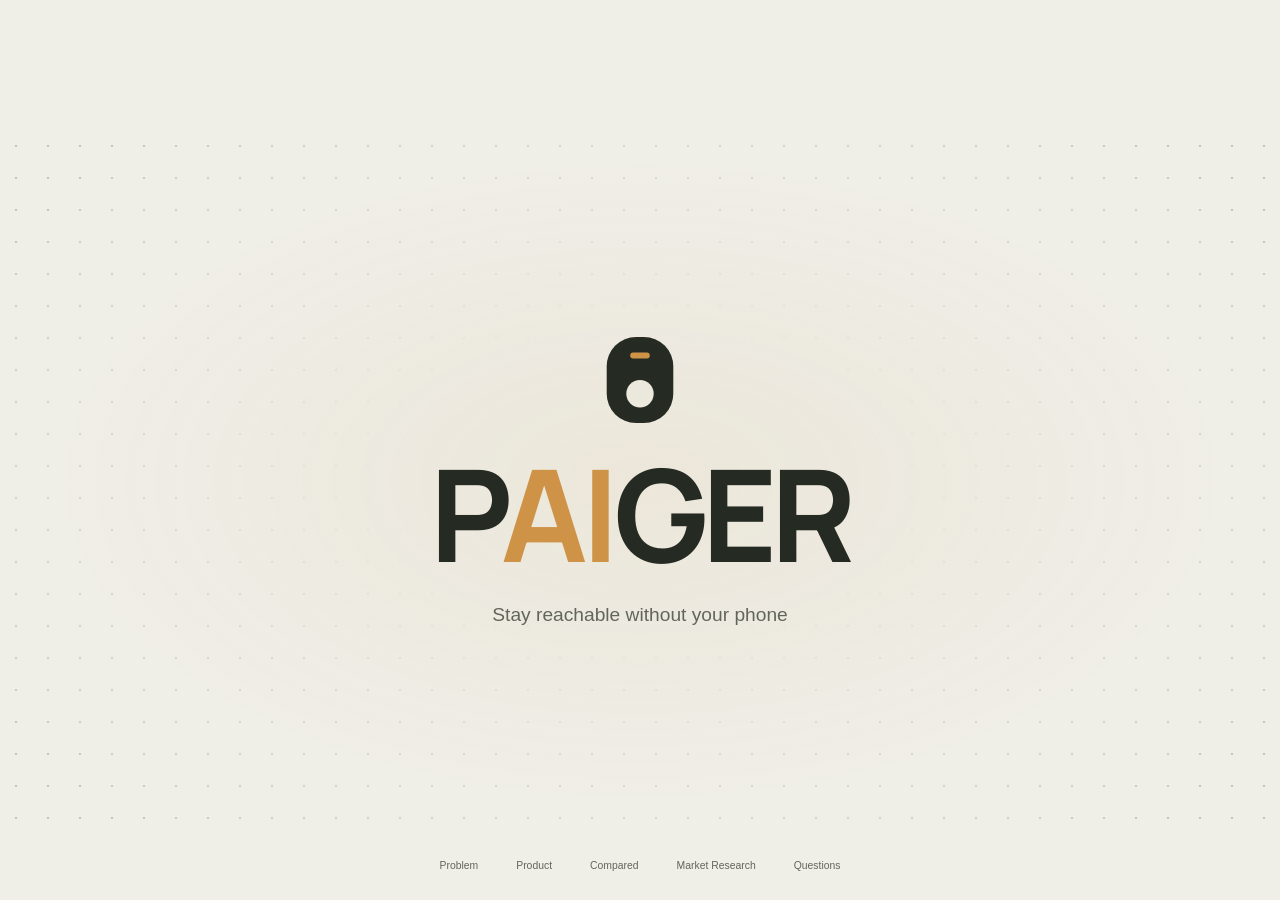
<file: web/showcase/index.html>
<!doctype html>
<html lang="en">
<head>
 <meta charset="utf-8"><meta name="viewport" content="width=device-width, initial-scale=1">
 <meta name="theme-color" content="#efeee7"><meta name="description" content="PAIGER: a one-button notification pager. A product presentation.">
 <title>PAIGER — Product presentation</title>
 <link rel="stylesheet" href="./brand.css?v=20261114-amber"><script src="./brand.js?v=20261114-demo-nav" defer></script>
 <link rel="icon" href="./assets/mark.svg?v=20261114-amber" type="image/svg+xml"><link rel="stylesheet" href="./styles.css?v=20261114-demo-nav">
 <script src="./showcase.js?v=20261114-demo-nav" defer></script><script src="./pager-motion.js?v=20261114-demo-nav" defer></script><script src="./brand-motion.js?v=20261114-demo-nav" defer></script><script src="./presentation.js?v=20261114-demo-nav" defer></script><script src="./pitch-motion.js?v=20261114-demo-nav" defer></script><script src="./ambient-motion.js?v=20261114-demo-nav" defer></script><script src="./product-flow.js?v=20261114-demo-nav" defer></script><script src="./survey.js?v=20261114-demo-nav" defer></script>
 <link rel="stylesheet" href="./pitch.css?v=20261114-demo-nav">
</head>
<body>
<a class="skip" href="#main">Skip to presentation</a>
<header class="site-header"><a class="wordmark" href="#intro" aria-label="PAIGER — back to intro"><img class="brand-symbol" src="./assets/mark.svg?v=20261114-amber" alt="" width="48" height="48"><span class="brand-type" aria-hidden="true">P<span class="brand-ai">AI</span>GER</span></a></header>
<p id="deck-help" class="sr-only">Use the left and right arrow keys to change slides.</p>
<main id="main" class="presentation" aria-label="PAIGER product presentation" aria-describedby="deck-help" tabindex="-1">
 <p class="slide-kicker" id="slide-topic">01 / The problem</p>
 <section class="slide intro-slide" id="intro" data-kicker="Welcome" data-title="Welcome" role="group" tabindex="-1" aria-roledescription="slide" aria-labelledby="intro-title">
  <div class="intro-backdrop" aria-hidden="true"><div class="intro-pattern"></div><div class="intro-halo"></div></div>
  <div class="intro-center"><img class="intro-symbol" src="./assets/mark.svg?v=20261114-amber" width="110" height="110" alt=""><h1 id="intro-title" class="brand-type" tabindex="-1">P<span class="brand-ai">AI</span>GER</h1><p>Stay reachable without your phone</p></div>
 </section>
 <section class="slide problem-slide" id="problem" data-kicker="The problem" data-title="Problem" role="group" tabindex="-1" aria-roledescription="slide" aria-labelledby="problem-title" hidden>
  <figure class="problem-art screen-time-scene"><p class="problem-visual-title">We don’t realize how much time we spend checking our phones.</p><svg class="screen-time-art" role="img" aria-label="Illustrative person checking a phone with 11 hours 30 minutes of screen time" xmlns="http://www.w3.org/2000/svg" viewBox="0 0 760 640" fill="none">
 <title>A person checking 11 hours 30 minutes of daily screen time</title>
 <!-- An open, page-native composition: no background panel. -->
 <ellipse cx="374" cy="579" rx="251" ry="18" fill="#252b23" opacity=".045"/>
 <!-- Seated figure, looking down toward the phone. -->
 <path d="M136 553c-20-66-6-146 27-183 31-35 78-48 116-24 46 29 56 97 70 136l56 75H136Z" fill="#d7dbce"/>
 <path d="M152 548c-6-61 5-119 28-152m130 45 20 82" stroke="#6c7565" stroke-width="2.5" stroke-linecap="round"/>
 <path d="m208 340 6-56 58 3-5 59c-17 24-38 23-59-6Z" fill="#e4cfaf"/>
 <path d="M184 225c-4-51 30-83 75-73 37 8 56 43 47 74l12 24-18 9c-5 28-21 52-43 52-29 0-58-30-62-56Z" fill="#e4cfaf"/>
 <path d="M182 248c-33-36-24-86 8-106 30-20 77-18 101 10 12 13 16 28 13 45-23 0-43-9-54-21-1 22-13 39-30 46l-3 31-14-10-9 20Z" fill="#343c30"/>
 <path d="M208 234c-17-10-24 15-9 24m81-35 7 4m-9 48 12-2" stroke="#776e5b" stroke-width="3" stroke-linecap="round"/>
 <path d="M252 375c9 37 29 74 54 105l102-44 19 32-123 68c-16 8-30 4-41-9-25-28-47-61-57-91" fill="#d7dbce" stroke="#6c7565" stroke-width="2.5" stroke-linecap="round"/>
 <path d="m398 441 29-23 28 2 7 21-38 31Z" fill="#e4cfaf"/>
 <!-- Oversized phone brings the screen-time story into focus. -->
 <g data-phone-transition transform="rotate(7 491 310)">
  <rect x="367" y="63" width="253" height="488" rx="42" fill="#252b23"/>
  <rect x="375" y="71" width="237" height="472" rx="35" fill="#f6f5ee" stroke="#59604f" stroke-width="1.5"/>
  <rect x="456" y="84" width="77" height="15" rx="7.5" fill="#252b23"/>
  <text x="397" y="123" fill="#62665a" font-family="system-ui,sans-serif" font-size="11">9:41</text>
  <path d="M563 115v7m5-10v10m5-13v13" stroke="#62665a" stroke-width="3" stroke-linecap="round"/>
  <text x="395" y="170" fill="#252b23" font-family="system-ui,sans-serif" font-size="24" font-weight="600" letter-spacing="-1">Screen Time</text>
  <text x="395" y="215" fill="#62665a" font-family="system-ui,sans-serif" font-size="13">Daily average</text>
  <text x="393" y="261" fill="#252b23" font-family="system-ui,sans-serif" font-size="39" font-weight="600" letter-spacing="-2">11h 30m</text>
  <path d="M395 305h192m-192 45h192m-192 45h192" stroke="#dedfd4" stroke-width="1"/>
  <g class="screen-bars" fill="#ce9347"><rect x="398" y="345" width="18" height="74" rx="4"/><rect x="426" y="320" width="18" height="99" rx="4"/><rect x="454" y="331" width="18" height="88" rx="4"/><rect x="482" y="298" width="18" height="121" rx="4"/><rect x="510" y="323" width="18" height="96" rx="4"/><rect x="538" y="309" width="18" height="110" rx="4"/><rect x="566" y="338" width="18" height="81" rx="4"/></g>
  <g fill="#62665a" font-family="system-ui,sans-serif" font-size="10" text-anchor="middle"><text x="407" y="439">M</text><text x="435" y="439">T</text><text x="463" y="439">W</text><text x="491" y="439">T</text><text x="519" y="439">F</text><text x="547" y="439">S</text><text x="575" y="439">S</text></g>
  <rect x="455" y="524" width="78" height="4" rx="2" fill="#252b23" opacity=".5"/>
 </g>
</svg>
</figure>
  <div class="slide-copy survey-copy"><h1 id="problem-title" tabindex="-1"><span class="survey-stat">64<span>%</span></span><span class="survey-headline">reported 6+ hours a day.</span></h1><div class="survey-visual"><div class="survey-heading"><p class="eyebrow">Cal Poly · Yik Yak · 271 responses</p></div><div class="survey-column-labels" aria-hidden="true"><span>Hours / day</span><span>Share</span></div><ol class="survey-bars" aria-label="Daily active screen time: hours and percentage of 271 responses"><li><span class="bucket-label">0–3 h</span><span class="survey-track" aria-hidden="true"><span class="survey-bar" style="width:2.2140%"></span></span><strong>2%</strong></li><li><span class="bucket-label">3–6 h</span><span class="survey-track" aria-hidden="true"><span class="survey-bar" style="width:33.5793%"></span></span><strong>34%</strong></li><li><span class="bucket-label">6–9 h</span><span class="survey-track" aria-hidden="true"><span class="survey-bar" style="width:33.5793%"></span></span><strong>34%</strong></li><li><span class="bucket-label">9–12 h</span><span class="survey-track" aria-hidden="true"><span class="survey-bar" style="width:16.6052%"></span></span><strong>17%</strong></li><li><span class="bucket-label">12+ h</span><span class="survey-track" aria-hidden="true"><span class="survey-bar" style="width:14.0221%"></span></span><strong>14%</strong></li></ol><div class="survey-average"><div><strong>≈ 7h 42m<small> / day</small></strong></div></div></div><button class="survey-open" id="view-survey" aria-haspopup="dialog">View survey <span aria-hidden="true">↗</span></button></div>
 </section>
 <section class="slide product-slide" id="product" data-kicker="The product" data-title="PAIGER" role="group" tabindex="-1" aria-roledescription="slide" aria-labelledby="product-title" hidden>
  <div class="visual-slot">  <div class="product-visual" id="live-product">
   <div class="product-floor" aria-hidden="true"></div>
   <div class="pager-render" aria-label="PAIGER product visualization">
    <img class="hero-pager" data-pager src="./assets/pager-pebble.png" alt="Graphite pebble-shaped PAIGER concept with speaker above the recessed button" width="1254" height="1254">

   </div>

  </div>
</div>
  <div class="slide-copy"><h2 id="product-title" tabindex="-1" class="brand-type" aria-label="PAIGER">P<span class="brand-ai">AI</span>GER</h2><p class="lead">Stay reachable without your phone</p><figure class="product-flow" aria-label="Illustrated notification flow: notifications leave the phone, OpenAI filters them, and one selected message reaches PAIGER. An illustrated button press precedes sound waves from the speaker.">
 <svg viewBox="0 0 440 200" fill="none" aria-hidden="true">
  <g class="flow-connectors" stroke="#8c9581" stroke-width="1.5" stroke-linecap="round" stroke-linejoin="round">
   <path d="M94 82H162 M269 82H337"/>
   <path d="M156 77L162 82L156 87 M331 77L337 82L331 87"/>
  </g>
  <rect x="18" y="28" width="62" height="110" rx="13" fill="#f8f7ef" stroke="#252b23" stroke-width="2.5"/>
  <path d="M40 36h18m-15 94h12" stroke="#252b23" stroke-width="2.5" stroke-linecap="round"/>
  <rect x="29" y="55" width="40" height="14" rx="4" fill="#d7dbce"/>
  <rect x="29" y="75" width="40" height="14" rx="4" fill="#ce9347"/>
  <rect x="29" y="95" width="40" height="14" rx="4" fill="#d7dbce"/>
  <circle cx="215" cy="82" r="39" fill="#e8e8dd" stroke="#bdc4b1" stroke-width="1.5"/>
  <image href="./assets/openai-symbol.svg" x="193" y="60" width="44" height="44"/>
  <rect x="351" y="34" width="70" height="96" rx="23" fill="#252b23"/>
  <rect x="376" y="48" width="20" height="4" rx="2" fill="#ce9347"/>
  <circle cx="386" cy="88" r="17" fill="#161b15"/>
  <circle class="flow-button" cx="386" cy="88" r="14" fill="#41493b" stroke="#efeee7" stroke-width="1.5"/>
  <circle class="flow-press" cx="386" cy="88" r="20" stroke="#ce9347" stroke-width="2"/>
  <path d="M380 115h12" stroke="#89907e" stroke-width="2" stroke-linecap="round"/>
  <g class="flow-packet flow-noise-a"><rect x="81" y="51" width="24" height="12" rx="4" fill="#a7af9a"/></g>
  <g class="flow-packet flow-important"><rect x="81" y="76" width="24" height="12" rx="4" fill="#ce9347"/></g>
  <g class="flow-packet flow-noise-b"><rect x="81" y="101" width="24" height="12" rx="4" fill="#a7af9a"/></g>
  <g class="flow-packet flow-selected"><rect x="255" y="76" width="24" height="12" rx="4" fill="#ce9347"/></g>
  <g class="flow-sound" stroke="#ce9347" stroke-width="2" stroke-linecap="round">
   <path d="M379 28Q386 22 393 28"/>
   <path d="M374 20Q386 10 398 20"/>
   <path d="M369 12Q386 -2 403 12"/>
  </g>
  <g fill="#62665a" font-family="system-ui,sans-serif" font-size="13" text-anchor="middle"><text x="49" y="164">Phone</text><text x="215" y="164">Filters</text><text x="386" y="164">PAIGER</text></g>
 </svg>

</figure></div>
 </section>
 <section class="slide comparison-slide" id="comparison" data-kicker="The comparison" data-title="Compared" role="group" tabindex="-1" aria-roledescription="slide" aria-labelledby="comparison-title" hidden>
  <div class="comparison-heading"><h2 id="comparison-title" tabindex="-1">What makes<br><span class="brand-type">P<span class="brand-ai">AI</span>GER</span><br>different?</h2></div>
  <div class="comparison-grid"><article class="competitor"><div class="brick-object" aria-hidden="true"><span>Brick</span></div><div class="comparison-name"><h3>Brick</h3></div><p class="comparison-action">Fewer distractions<br>on your phone.</p><a class="competitor-source" href="https://getbrick.com/products/grey-brick" target="_blank" rel="noopener noreferrer">Source ↗</a></article><article class="sap-comparison"><img src="./assets/pager-pebble.png" data-pager alt="Graphite PAIGER product render" width="1254" height="1254"><div class="comparison-name"><h3 class="brand-type" aria-label="PAIGER">P<span class="brand-ai">AI</span>GER</h3></div><p class="comparison-action">Important messages<br>without your phone.</p></article></div>
 </section>
 <section class="slide pricing-slide" id="pricing" data-kicker="Market Research" data-title="Market Research" role="group" tabindex="-1" aria-roledescription="slide" aria-labelledby="pricing-title" hidden>
  <header class="research-heading"><p class="research-label">First-customer plan</p><h2 id="pricing-title" tabindex="-1">Senior project students</h2></header>
  <div class="customer-path">
   <figure class="customer-step research-group"><div class="customer-art"><svg viewBox="0 0 180 150" aria-hidden="true"><g fill="none" stroke="currentColor" stroke-width="3" stroke-linecap="round" stroke-linejoin="round"><circle cx="90" cy="30" r="13"/><path d="M65 72V62a25 25 0 0 1 50 0v10"/><circle cx="30" cy="65" r="12"/><path d="M10 115V97a20 20 0 0 1 40 0v8"/><circle cx="150" cy="65" r="12"/><path d="M140 105V85m10 0a20 20 0 0 1 20 20v10"/><path d="M38 90h104l-12 31H50Z" fill="#e0e3d8"/><path d="M54 121v18m72-18v18"/><path d="m73 89 17-5 17 5v18l-17-5-17 5Z" fill="#efe9da"/><path d="M90 84v18" stroke="#a87936"/></g></svg></div><figcaption><span class="step-number">01</span><h3>Recruit Senior Project Students</h3></figcaption></figure>
   <svg class="research-arrow" viewBox="0 0 90 40" aria-hidden="true"><path d="M3 20h78m-12-12 12 12-12 12" fill="none" stroke="currentColor" stroke-width="2" stroke-linecap="round" stroke-linejoin="round"/></svg>
   <figure class="customer-step research-device"><div class="customer-art"><img src="./assets/pager-pebble.png" data-pager alt="PAIGER product render" width="1254" height="1254"></div><figcaption><span class="step-number">02</span><h3>Lend a PAIGER</h3></figcaption></figure>
   <svg class="research-arrow" viewBox="0 0 90 40" aria-hidden="true"><path d="M3 20h78m-12-12 12 12-12 12" fill="none" stroke="currentColor" stroke-width="2" stroke-linecap="round" stroke-linejoin="round"/></svg>
   <figure class="customer-step research-price-test"><div class="customer-art"><div class="price-question"><svg viewBox="0 0 220 160" aria-hidden="true"><path d="M35 15h150a20 20 0 0 1 20 20v80a20 20 0 0 1-20 20H80l-35 22v-22H35a20 20 0 0 1-20-20V35a20 20 0 0 1 20-20Z" fill="#e8dfcd" stroke="#a87936" stroke-width="2"/></svg><span><strong id="price-heading">$59</strong><i>?</i></span></div></div><figcaption><span class="step-number">03</span><h3>Would you buy it?</h3></figcaption></figure>
  </div>
  <div class="research-economics" aria-label="Estimated unit economics"><dl><div><dt>Manufacturing target</dt><dd>~$20<span> / unit</span></dd></div><div><dt>Proposed price</dt><dd>$59</dd></div><div><dt>Profit before other costs</dt><dd>~$39<span> / unit</span></dd></div><div><dt>Margin before other costs</dt><dd>~66<span>%</span></dd></div></dl></div>
 </section>
 <section class="slide questions-slide" id="questions" data-kicker="Questions" data-title="Questions" role="group" tabindex="-1" aria-roledescription="slide" aria-labelledby="questions-title" hidden><h2 id="questions-title" tabindex="-1">Questions</h2></section>
</main>
<footer class="deck-controls"><nav class="slide-nav" aria-label="Presentation slides"><button data-slide="problem">Problem</button><button data-slide="product">Product</button><button data-slide="comparison">Compared</button><button data-slide="pricing">Market Research</button><button data-slide="questions">Questions</button></nav></footer>
<div id="slide-announcement" class="sr-only" aria-live="polite" aria-atomic="true"></div>
<dialog id="survey-dialog" aria-label="Original Cal Poly Yik Yak survey"><button class="survey-close close-dialog" aria-label="Close survey">×</button><div class="survey-proof"><img src="./assets/yikyak-screen-time-poll.jpg?v=20261115-271" alt="Original Cal Poly Yik Yak poll asking: What is your daily active screen time? 0–3: 6 votes, 2%; 3–6: 91 votes, 34%; 6–9: 91 votes, 34%; 9–12: 45 votes, 17%; 12+: 38 votes, 14%. 271 votes, 43 skipped voting." width="1206" height="1238" loading="lazy"></div></dialog>
<dialog id="shop-dialog" aria-labelledby="shop-title" aria-describedby="shop-disclosure"><button class="close-dialog" aria-label="Close product selection">×</button><div class="shop-layout"><div class="shop-art"><span class="eyebrow">PAIGER / GRAPHITE</span><img id="shop-pager" src="./assets/pager-pebble.png" alt="Graphite PAIGER pager render" width="1254" height="1254"><span>Graphite</span></div><div class="shop-content"><p class="demo-disclosure" id="shop-disclosure">Prototype demo—no payment collected.</p><div id="shop-selection"><p class="eyebrow">PAIGER concept pager</p><h2 id="shop-title">Choose your pager.</h2><div class="price"><strong id="unit-price">$59</strong><span>USD · illustrative price per unit</span></div><p class="shop-description">A screenless pager concept.<br>Button-triggered notification playback.</p><p class="fixed-finish">Finish <strong>Graphite</strong></p><label class="quantity-label" for="quantity">Quantity <select id="quantity"><option value="1">1</option><option value="2">2</option><option value="3">3</option></select></label><div class="shop-total"><span>Illustrative total</span><strong id="order-total">$59 USD</strong></div><button class="button out-of-stock full" id="preview-order" disabled>Out of stock</button><p class="checkout-note">No card, address, or account. Nothing is reserved or sent.</p></div>

</div></div></dialog>
<noscript><style>body{height:auto!important;overflow:auto!important}.slide[hidden]{display:block!important}.presentation{height:auto!important;overflow:visible!important}.slide{height:auto!important;min-height:700px}.deck-controls{display:none}</style><p class="noscript-note">Enable JavaScript for arrow-key navigation and product details.</p></noscript>
</body></html>
</file>
<file: web/showcase/brand.css>
@font-face{font-family:Manrope;src:url('./assets/fonts/manrope.ttf') format('truetype');font-weight:200 800;font-display:swap}
@font-face{font-family:Inter;src:url('./assets/fonts/inter.ttf') format('truetype');font-weight:100 900;font-display:swap}
@font-face{font-family:'Space Grotesk';src:url('./assets/fonts/spacegrotesk.ttf') format('truetype');font-weight:300 700;font-display:swap}
:root{--brand-font:Manrope;--brand-orange:var(--amber,#ce9347)}
:root[data-brand-font="inter"]{--brand-font:Inter}
:root[data-brand-font="space"]{--brand-font:'Space Grotesk'}
.brand-type{font-family:var(--brand-font),sans-serif!important;font-weight:750!important;letter-spacing:-.045em!important;line-height:1.1;white-space:nowrap}
.brand-ai{color:var(--brand-orange)}
.site-header .wordmark{align-items:center;gap:9px;letter-spacing:normal;font-size:1.6rem}
.site-header .wordmark>.brand-type{width:auto;height:auto;margin:0;background:none;border-radius:0}
.brand-symbol{width:34px;height:34px;flex-shrink:0}
.product-slide .slide-copy #product-title{font-size:clamp(2.2rem,4.2vw,4.5rem)}
@media(max-width:760px){.site-header .wordmark{font-size:1.3rem}.brand-symbol{width:29px;height:29px}.product-slide .slide-copy #product-title{font-size:2rem}}
</file>
<file: web/showcase/styles.css>
/* SAP product presentation: manual slides, no auto-advance. */
:root{--cream:#efeee7;--ink:#252b23;--muted:#62665a;--line:#cccec2;--amber:#ce9347;--header:82px;--controls:78px;font:100%/1.5 -apple-system,BlinkMacSystemFont,"Segoe UI",sans-serif;color:var(--ink);background:var(--cream);font-synthesis:none}
*{box-sizing:border-box}body{margin:0;height:100dvh;overflow:hidden}button,input,select{font:inherit}button{color:inherit;cursor:pointer;border:0;-webkit-tap-highlight-color:transparent}button:disabled{cursor:default;opacity:.35}a{color:inherit;text-decoration:none}button:active,.button:active{transform:scale(.97)}button:focus-visible,a:focus-visible,input:focus-visible,select:focus-visible{outline:3px solid #916323;outline-offset:4px}[hidden]{display:none!important}img{display:block;max-width:100%;height:auto}h1,h2,h3,p{margin:0}h1,h2,h3{font-weight:500;letter-spacing:-.055em;line-height:1.04}.sr-only{position:absolute;overflow:hidden;width:1px;height:1px;padding:0;margin:-1px;clip:rect(0,0,0,0);white-space:nowrap;border:0}.skip{position:fixed;top:-100px;left:20px;z-index:20;padding:15px;background:var(--ink);color:var(--cream)}.skip:focus{top:10px}
.site-header{height:var(--header);display:flex;align-items:center;gap:30px;padding:0 4.5%;border-bottom:1px solid #d7d8ce}.wordmark{display:inline-flex;align-items:baseline;font-size:2.4rem;font-weight:650;letter-spacing:-.1em;line-height:1}.wordmark>span{width:6px;height:6px;border-radius:50%;background:var(--amber);margin-left:6px}.header-label{font-size:.65rem;color:var(--muted)}.presentation-label{margin-left:auto;display:flex;align-items:center;gap:10px;font-size:.55rem;letter-spacing:.12em;color:var(--muted)}.presentation-label i{width:4px;height:4px;border-radius:50%;background:var(--amber)}
.presentation{height:calc(100dvh - var(--header) - var(--controls));position:relative;overflow:hidden;outline:none}.slide{height:100%;width:100%;position:relative;overflow:auto;overscroll-behavior:contain;scrollbar-width:thin}.product-slide,.prototype-slide{display:grid;grid-template-columns:65% 35%}.visual-slot{height:100%;min-height:0;min-width:0}.product-visual{height:100%;width:100%;position:relative;isolation:isolate;overflow:hidden}.edition-label{position:absolute;left:7%;top:25px;font-size:.65rem;letter-spacing:.03em;z-index:2}.edition-label>span{margin-left:22px;color:var(--muted);font-size:.5rem;letter-spacing:.12em}.product-floor{position:absolute;width:80%;height:70%;left:10%;top:10%;border-radius:50%;background:radial-gradient(ellipse,#e2e2d5 0%,#e7e7dc50 47%,transparent 70%);z-index:-1}.pager-render{position:absolute;width:min(100%,860px);aspect-ratio:1;max-height:calc(100% - 90px);left:1%;top:43%;transform:translateY(-50%);isolation:isolate}.pager-render .hero-pager{width:100%;height:100%;object-fit:contain;filter:drop-shadow(22px 30px 20px #18201228)}.slide-copy{align-self:center;padding:30px 14% 55px 0;position:relative;z-index:1}.eyebrow{font-size:.6rem;letter-spacing:.13em;text-transform:uppercase;font-weight:500;margin-bottom:24px}.slide-copy h1,.slide-copy h2{font-size:clamp(3rem,5.1vw,5.8rem)}.lead{font-size:clamp(.85rem,1.15vw,1.05rem);line-height:1.8;margin-top:24px;color:#535b4a}.product-specs{display:flex;flex-wrap:wrap;gap:8px 20px;margin-top:30px;font-size:.65rem;color:var(--muted)}.inline-next{display:flex;gap:55px;background:transparent;border-bottom:1px solid #a9af9e;padding:13px 0;font-size:.78rem;margin-top:35px}.slide-caption{position:absolute;bottom:14px;left:4.5%;font-size:.55rem;color:var(--muted)}.button{display:inline-flex;justify-content:center;align-items:center;gap:30px;border-radius:40px;min-height:50px;padding:14px 24px;font-size:.8rem;transition:background .2s,transform .15s}.button.dark{background:var(--ink);color:var(--cream)}.button.dark:hover{background:#46503e}.text-button{display:flex;align-items:center;justify-content:center;background:transparent;padding:15px 0;font-size:.76rem;min-height:44px}.text-button:hover{text-decoration:underline}.full{width:100%}
.deck-controls{height:var(--controls);border-top:1px solid var(--line);display:flex;align-items:center;justify-content:space-between;gap:20px;padding:0 4.5%;background:var(--cream)}.deck-progress{display:flex;gap:23px;align-items:center;min-width:210px;font-size:.65rem}#slide-counter{font-variant-numeric:tabular-nums}#deck-help{font-size:.58rem;color:var(--muted)}kbd{font-family:inherit;border:1px solid #bec2b4;border-radius:4px;padding:2px 4px;margin:0 1px}.slide-nav{display:flex;align-items:center;gap:5px}.slide-nav button{min-height:42px;padding:10px 15px;font-size:.65rem;background:transparent;border-radius:24px;color:var(--muted)}.slide-nav button[aria-current]{background:var(--ink);color:var(--cream)}.deck-arrows{display:flex;gap:8px}.deck-arrows button{width:42px;height:42px;border:1px solid #bcc1b1;background:transparent;border-radius:50%;font-size:1.1rem}.deck-arrows button:not(:disabled):hover{background:#e0e3d6}
.use-slide{display:grid;grid-template-columns:60% 40%}.use-art{position:relative;align-self:stretch;overflow:hidden;background:linear-gradient(135deg,#e5e6da55,transparent 70%);isolation:isolate}.study-book{position:absolute;left:12%;top:30%;display:flex;transform:rotate(-13deg);width:52%;height:38%;max-height:260px;filter:drop-shadow(8px 20px 13px #252b2320)}.study-book>div{width:50%;height:100%;padding:35px 25px;background:#faf8ed;border-radius:7px 0 0 7px;transform:skewY(-4deg);box-shadow:0 4px #d2d1c2,0 7px #f7f5e6,0 11px #959b80}.study-book>div+div{border-left:1px solid #deddd2;border-radius:0 7px 7px 0;transform:skewY(4deg)}.study-book i{display:block;height:2px;margin:17px 0;background:#d5d6c6}.study-pencil{position:absolute;width:28%;height:8px;left:52%;top:32%;transform:rotate(-52deg);background:linear-gradient(#cba469,#a77d40);box-shadow:2px 4px 3px #252b2320;border-radius:4px}.put-away-phone{position:absolute;width:110px;height:210px;border-radius:22px;background:linear-gradient(145deg,#8b8d82,#4c5147);box-shadow:5px 15px 15px #252b2325;transform:rotate(12deg);left:-30px;top:13%;border:2px solid #9d9f92}.put-away-phone span{position:absolute;width:26px;height:26px;border:6px solid #343a30;border-radius:50%;top:17px;left:16px;background:#171d17}.desk-pager{position:absolute;right:-7%;bottom:0;width:55%;height:60%;object-fit:contain;transform:rotate(12deg);filter:drop-shadow(15px 20px 14px #252b2330)}.desk-line{position:absolute;top:77%;left:0;width:100%;border-top:1px solid #c5c9b6;transform:rotate(-13deg);z-index:-1}.scene-label{position:absolute;top:9%;left:6%;font-size:.5rem;letter-spacing:.1em;color:var(--muted)}.use-steps{list-style:none;padding:0;margin:30px 0 0;display:grid;gap:14px;font-size:.82rem}.use-steps span{font-size:.6rem;letter-spacing:.1em;color:#66624a;margin-right:17px}
.comparison-slide{padding:32px 6% 25px;display:grid;grid-template-columns:minmax(0,1fr) minmax(0,2fr);grid-template-rows:1fr auto;gap:0 28px}.comparison-heading{align-self:center;padding-right:24px}.comparison-heading h2{font-size:clamp(2.5rem,4.1vw,4.5rem)}.comparison-grid{display:grid;grid-template-columns:1fr 1fr;gap:20px;align-self:center;min-width:0}.comparison-grid article{position:relative;padding:240px 25px 25px;border:1px solid #d4d6ca;border-radius:18px;background:#f7f6ef;overflow:hidden}.comparison-grid .sap-comparison{background:#e2e6d8;border-color:#ced5c2}.comparison-grid img{position:absolute;top:2px;left:50%;transform:translateX(-50%);height:240px;width:240px;max-width:none;object-fit:contain;filter:drop-shadow(7px 13px 8px #252b2320)}.brick-object{position:absolute;width:132px;height:132px;left:50%;top:50px;transform:translateX(-50%) rotate(-8deg);border-radius:27px;background:linear-gradient(145deg,#e6e3dd,#c4c3bc);border:2px solid #f5f4ef;box-shadow:inset 0 0 0 5px #deddd6,8px 14px 15px #252b2318;display:grid;place-items:center}.brick-object span{font-size:1.45rem;font-weight:600;letter-spacing:-.04em;color:#878a7f;text-shadow:0 1px #eee}.comparison-name{display:flex;justify-content:space-between;gap:15px;align-items:center;border-bottom:1px solid #cbd0c0;padding-bottom:18px}.comparison-name h3{font-size:1.6rem}.comparison-name>span{font-size:1.2rem}.comparison-name small{display:block;font-size:.5rem;color:var(--muted)}.comparison-action{font-size:clamp(1.05rem,1.45vw,1.4rem);line-height:1.3;letter-spacing:-.025em;margin:20px 0 14px}.comparison-detail{font-size:.73rem;line-height:1.7;color:#59624f;max-width:260px}.comparison-source{grid-column:1/-1;font-size:.53rem;color:var(--muted);margin-top:24px;line-height:1.6}.comparison-source a{text-decoration:underline;text-underline-offset:3px}
.prototype-slide .slide-copy h2{font-size:clamp(2.8rem,4.1vw,4.9rem)}.prototype-path{display:flex;flex-direction:column;align-items:flex-start;gap:6px;margin:27px 0;font-size:.84rem}.prototype-path span{padding:9px 13px;border:1px solid #c6ccba;border-radius:7px;background:#e6e9de}.prototype-path i{font-style:normal;color:#7d866f;margin-left:17px}.small-copy{font-size:.74rem;color:var(--muted);line-height:1.75}.prototype-next{display:block;font-size:.59rem;margin-top:24px;color:var(--muted)}
.pricing-slide{padding:5% 8%;display:grid;grid-template-columns:1.15fr 1fr;gap:12%;align-items:center}.pricing-intro h2{font-size:clamp(3rem,4.7vw,5.5rem)}.price-options{display:flex;gap:9px;align-items:stretch;margin:28px 0}.price-options button{display:flex;flex-direction:column;align-items:center;justify-content:center;min-width:76px;min-height:59px;border:1px solid #bbc2af;background:transparent;border-radius:12px;padding:10px 14px;font-size:1rem}.price-options button.selected{background:#dce3cf;border-color:#5c6d4a;box-shadow:inset 0 0 0 1px #5c6d4a}.price-options button span{font-size:.5rem;display:block;margin-top:3px}.purchase-note{display:block;font-size:.57rem;color:var(--muted);margin-top:15px}.economics{border-top:1px solid #aeb6a2;padding-top:25px}.economics .eyebrow{margin-bottom:20px}.economics-total{display:flex;justify-content:space-between;align-items:center;gap:20px;font-size:.85rem}.economics-total strong{font-size:3.7rem;letter-spacing:-.06em;font-weight:500;line-height:1}.cost-bar{display:flex;width:100%;height:18px;border-radius:5px;overflow:hidden;margin-top:24px;background:#d4b076}.cost-bar span:first-child{flex:0 0 42.3729%;background:#667657;transition:flex-basis .22s ease}.cost-bar span+span{flex:1}.cost-labels{display:flex;justify-content:space-between;gap:12px;margin-top:12px;font-size:.6rem;color:var(--muted)}.cost-labels i{display:inline-block;width:7px;height:7px;border-radius:2px;background:#667657;margin-right:6px}.cost-labels span+span i{background:#d4b076}.cost-labels b{font-weight:400}.economics-metrics{margin:32px 0 0}.economics-metrics>div{display:flex;justify-content:space-between;align-items:center;gap:20px;border-bottom:1px solid #c8cebd;padding:16px 0}.economics-metrics dt{font-size:.74rem;color:var(--muted)}.economics-metrics dd{font-size:1.5rem;margin:0;letter-spacing:-.03em}.cost-caveat{font-size:.66rem;line-height:1.7;color:var(--muted);margin-top:18px}.first-customers{padding-top:24px;margin-top:24px;border-top:1px solid #c8cebd}.first-customers .eyebrow{display:block;margin-bottom:9px;font-size:.5rem}.first-customers p{font-size:.73rem;line-height:1.6}
dialog {
  border:1px solid #e4e4d9;
  border-radius:20px;
  background:var(--cream);
  color:var(--ink);
  padding:0;
  width:min(950px,94vw);
  max-height:90dvh;
  box-shadow:0 35px 130px #11180d50;
}
dialog::backdrop {
  background:#151b1377;
  backdrop-filter:blur(8px);
}
body:has(dialog[open]) {
  overflow:hidden;
}
.close-dialog {
  position:absolute;
  right:14px;
  top:14px;
  z-index:2;
  width:40px;
  height:40px;
  border-radius:50%;
  background:#e6e7dd;
  font-size:1.5rem;
  display:grid;
  place-items:center;
}
.shop-layout {
  display:grid;
  grid-template-columns:1fr 1fr;
  min-height:660px;
}
.shop-art {
  background:#e6e8dc;
  position:relative;
  display:flex;
  flex-direction:column;
  justify-content:center;
  align-items:center;
  padding:35px 20px;
  overflow:hidden;
}
.shop-art>.eyebrow {
  position:absolute;
  top:35px;
  left:35px;
  font-size:.56rem;
}
.shop-art img {
  width:125%;
  max-width:none;
  transition:filter .25s;
}
.shop-art img.chalk {
  filter:brightness(2.5) saturate(.25);
}
.shop-art>span:last-child {
  position:absolute;
  bottom:30px;
  font-size:.59rem;
  color:var(--muted);
}
.shop-content {
  padding:50px 38px 30px;
}
.demo-disclosure {
  font-size:.63rem;
  color:#79521e;
  border:1px solid #d8c8a8;
  padding:10px 12px;
  border-radius:6px;
  margin:12px 0 30px;
}
.shop-content h2 {
  font-size:2.7rem;
  margin-bottom:20px;
}
.shop-content .eyebrow {
  font-size:.55rem;
  margin-bottom:15px;
}
.price {
  display:flex;
  align-items:center;
  gap:13px;
}
.price strong {
  font-size:1.5rem;
  font-weight:500;
}
.price span {
  font-size:.6rem;
  color:var(--muted);
}
.shop-description {
  font-size:.77rem;
  color:var(--muted);
  margin:20px 0;
}
.shop-content fieldset {
  border:0;
  padding:0;
  margin:25px 0;
}
.shop-content legend {
  font-size:.66rem;
  margin-bottom:12px;
}
.finish-options {
  display:flex;
  gap:10px;
}
.finish-options label {
  position:relative;
  cursor:pointer;
  flex:1;
}
.finish-options input {
  position:absolute;
  opacity:0;
  left:15px;
  top:15px;
}
.finish-options label>span {
  display:flex;
  align-items:center;
  justify-content:center;
  gap:9px;
  padding:13px 10px;
  border:1px solid #c9cdbc;
  border-radius:7px;
  font-size:.66rem;
}
.finish-options input:checked+span {
  border-color:#47543a;
  background:#e5e9dc;
  box-shadow:inset 0 0 0 1px #47543a;
}
.finish-options input:focus-visible+span {
  outline:3px solid #a76c1e;
  outline-offset:3px;
}
.swatch {
  width:15px;
  height:15px;
  border-radius:50%;
  border:1px solid #9b9e8e;
}
.swatch.graphite {
  background:#3b4235;
}
.swatch.chalk {
  background:#e5e6d9;
}
.quantity-label {
  display:flex;
  align-items:center;
  justify-content:space-between;
  font-size:.7rem;
}
.quantity-label select {
  padding:8px 25px 8px 12px;
  border:1px solid #bfc5b1;
  border-radius:6px;
  background:transparent;
  color:var(--ink);
}
.shop-total {
  display:flex;
  justify-content:space-between;
  border-top:1px solid var(--line);
  margin:20px 0;
  padding-top:20px;
  font-size:.73rem;
}
.shop-total strong {
  font-weight:500;
}
.full {
  width:100%;
}
.checkout-note {
  font-size:.58rem;
  color:var(--muted);
  line-height:1.7;
  text-align:center;
  margin:13px 0 0;
}
.order-details {
  font-size:.78rem;
  margin:30px 0;
}
.order-details>div {
  display:flex;
  justify-content:space-between;
  gap:20px;
  border-bottom:1px solid var(--line);
  padding:16px 0;
}
.order-details dd {
  margin:0;
  text-align:right;
}
.order-details dt {
  color:var(--muted);
}
.confirmation-check {
  display:grid;
  place-items:center;
  width:55px;
  height:55px;
  background:#e0e7d4;
  color:#53683c;
  border-radius:50%;
  margin:28px 0;
  font-size:1.5rem;
}
#shop-confirmation>p:not(.eyebrow) {
  font-size:.8rem;
  color:var(--muted);
}
#shop-confirmation .button {
  margin-top:24px;
}
.noscript-note {
  padding:20px;
  background:#ecd9b9;
  text-align:center;
  font-size:.85rem;
}

.shop-content h2 { margin-top:0; }
.shop-art img { height:auto; }
.shop-content .eyebrow { margin-top:0; }
.shop-content p { line-height:1.65; }
.pager-signals{position:absolute;inset:0;width:100%;height:100%;overflow:visible;pointer-events:none}
.status-light,.light-halo{fill:none;stroke:#e9b471;stroke-width:6;stroke-linecap:round;opacity:0}
.light-halo{stroke-width:13;filter:url(#signal-glow)}
.activity-track,.activity-signal{fill:none;stroke:#e6ba7b;stroke-width:2;opacity:0}
.activity-signal{stroke-width:3;stroke-dasharray:15 85;stroke-linecap:round}
.pager-render:is([data-state="processing"],[data-state="session"],[data-state="urgent"],[data-state="queued"]) .status-light{opacity:.95}
.pager-render:is([data-state="processing"],[data-state="session"],[data-state="urgent"]) .light-halo{opacity:.5}
.pager-render:is([data-state="processing"],[data-state="session"]) .activity-track{opacity:.15}
.pager-render:is([data-state="processing"],[data-state="session"]) .activity-signal{opacity:.8;animation:activity-circuit 2.4s linear infinite}
.pager-render[data-state="urgent"] .light-halo{animation:urgent-glow 1.4s ease-in-out infinite}
.pager-render[data-state="urgent"] .activity-track{opacity:.35}
.pager-render[data-state="complete"] .activity-track{animation:completion-light 1.6s ease-out both}
.pager-render.motion-paused *{animation-play-state:paused!important}
@keyframes activity-circuit{to{stroke-dashoffset:-100}}
@keyframes urgent-glow{0%,100%{opacity:.2}50%{opacity:.9}}
@keyframes completion-light{0%{opacity:.7;stroke-width:4}100%{opacity:0;stroke-width:1}}
.live-status{position:absolute;left:46%;bottom:72px;transform:translateX(-50%);display:flex;align-items:center;gap:13px;background:#f7f6f0ec;border:1px solid #d1d2c7;border-radius:17px;padding:15px 16px;z-index:3;min-width:295px;box-shadow:0 7px 24px #252b2306}
.connection-dot{width:6px;height:6px;flex-shrink:0;border-radius:50%;background:#879273}
.live-status:is([data-state="urgent"],[data-state="processing"],[data-state="queued"],[data-state="session"]) .connection-dot{background:#a37130}
.live-status[data-state="offline"] .connection-dot,.live-status[data-state="connecting"] .connection-dot{background:#8b8d85}
.live-status[data-state="error"] .connection-dot{background:#a15139}
.live-copy{display:flex;flex-direction:column;gap:4px;min-width:0}
#live-source{font-size:.46rem;letter-spacing:.12em;color:#686f5e}
#live-title{font-size:.75rem;line-height:1.4;font-weight:500}
#live-detail{font-size:.56rem;color:#62695a;line-height:1.5}
#motion-toggle{flex-shrink:0;width:34px;height:38px;border-radius:9px;background:transparent;color:#57604c;margin-left:auto;font-size:.8rem}
#motion-toggle:hover{background:#e7e9dd}
.fixed-finish{display:flex;justify-content:space-between;font-size:.72rem;padding:20px 0;margin:0 0 20px;border-bottom:1px solid var(--line)}
.fixed-finish strong{font-weight:500}
.shop-art img{width:115%;max-width:none;filter:drop-shadow(13px 21px 15px #18201225)}

/* Shared render responds to whichever slide currently contains it. */
.live-status{left:47%;bottom:46px;min-width:295px}.pager-render.motion-paused *{animation-play-state:paused!important}.slide[hidden] *{animation-play-state:paused!important}
@media(max-width:1100px){.deck-progress{min-width:0}#deck-help{display:none}.slide-nav button{padding:10px 12px}.product-slide,.prototype-slide{grid-template-columns:62% 38%}.slide-copy{padding-right:10%}.slide-copy h1,.slide-copy h2{font-size:3.9rem}.prototype-slide .slide-copy h2{font-size:3.1rem}.pager-render{left:-6%;width:112%;max-height:calc(100% - 80px)}.live-status{left:46%;min-width:270px}.comparison-slide{grid-template-columns:1fr;grid-template-rows:auto 1fr auto;padding:25px 6% 18px}.comparison-heading{display:flex;justify-content:space-between;align-items:center;padding:0;margin-bottom:18px;gap:30px}.comparison-heading .eyebrow{margin:0}.comparison-heading h2{font-size:2.4rem}.comparison-grid article{padding-top:140px}.comparison-grid img{height:150px;width:150px}.brick-object{height:90px;width:90px;top:25px;border-radius:22px}.brick-object span{font-size:1.1rem}.comparison-action{margin:14px 0 10px}.comparison-name{padding-bottom:12px}.comparison-source{margin-top:12px}.pricing-slide{gap:8%;padding:5% 6%}.pricing-intro h2{font-size:3.3rem}.economics-total strong{font-size:3rem}}
@media(max-height:760px) and (min-width:761px){.slide-copy h1{font-size:4.3rem}.slide-copy h2{font-size:3.5rem}.slide-copy{padding-bottom:20px}.eyebrow{margin-bottom:18px}.lead{margin-top:18px}.product-specs{margin-top:22px}.inline-next{margin-top:25px}.prototype-slide .slide-copy h2{font-size:2.8rem}.prototype-path{margin:18px 0;gap:3px;font-size:.73rem}.prototype-path span{padding:6px 11px}.prototype-next{margin-top:15px}.comparison-grid article{padding-top:170px}.comparison-grid img{width:180px;height:180px}.brick-object{top:32px;width:105px;height:105px}.comparison-source{margin-top:14px}.pricing-slide{padding:3% 7%}.pricing-intro h2{font-size:3.4rem}.price-options{margin:20px 0}.economics-metrics{margin-top:15px}.first-customers{padding-top:16px;margin-top:16px}}
@media(max-width:760px){:root{--header:68px;--controls:99px}.site-header{padding:0 6%;gap:15px}.wordmark{font-size:2rem}.header-label{display:none}.presentation-label{font-size:.47rem;gap:8px}.slide{display:block;overflow-y:auto}.product-slide,.prototype-slide{padding-bottom:35px}.visual-slot{height:360px}.product-visual{height:100%}.edition-label{top:16px;left:6%;font-size:.52rem}.edition-label>span{font-size:.43rem;margin-left:14px}.pager-render{width:110%;left:-5%;max-height:calc(100% - 45px);top:42%}.live-status{min-width:0;width:calc(100% - 48px);max-width:310px;left:50%;bottom:0;padding:10px 13px;gap:10px}#live-source{font-size:.43rem}#live-title{font-size:.69rem}#live-detail{font-size:.5rem}#motion-toggle{height:32px;width:30px}.slide-copy{padding:25px 7% 0;display:grid;grid-template-columns:1fr 1fr;column-gap:20px;align-items:start}.slide-copy .eyebrow{grid-column:1/-1;margin-bottom:15px;font-size:.5rem}.slide-copy h1,.slide-copy h2{font-size:2.55rem}.lead{font-size:.72rem;margin:3px 0 0;line-height:1.75}.product-specs{grid-column:1/-1;font-size:.56rem;gap:10px 20px;margin-top:23px}.inline-next{grid-column:1/-1;margin-top:18px;width:100%;justify-content:space-between;font-size:.72rem}.slide-caption{position:static;margin:22px 7% 0;font-size:.48rem}.deck-controls{padding:10px 5%;display:grid;grid-template-columns:1fr auto;gap:5px 15px}.deck-progress{font-size:.62rem}.deck-arrows{gap:7px}.deck-arrows button{width:33px;height:33px;font-size:.9rem}.slide-nav{grid-column:1/-1;grid-row:2;justify-content:space-between;gap:2px}.slide-nav button{font-size:.58rem;padding:8px 11px;min-height:34px}.use-art{height:310px}.study-book{top:30%;height:47%;max-height:none}.study-book>div{padding:20px 15px}.study-book i{margin:13px 0}.study-pencil{height:6px}.put-away-phone{height:138px;width:72px;left:-22px;top:14%;border-radius:16px}.put-away-phone span{width:20px;height:20px;border-width:5px;top:12px;left:10px}.scene-label{top:8%;font-size:.42rem}.desk-pager{height:78%;width:61%;bottom:-6%;right:-10%}.use-steps{grid-column:1/-1;gap:11px;margin-top:22px;font-size:.74rem}.use-slide{padding-bottom:24px}.comparison-slide{padding:25px 6%;display:flex;flex-direction:column}.comparison-heading{display:block;margin-bottom:23px}.comparison-heading .eyebrow{margin-bottom:14px;font-size:.5rem}.comparison-heading h2{font-size:2.3rem}.comparison-grid{gap:12px;align-self:stretch}.comparison-grid article{padding:165px 15px 18px;border-radius:13px}.comparison-grid img{width:160px;height:160px;top:0}.brick-object{width:85px;height:85px;top:31px;border-radius:20px}.comparison-name{display:block}.comparison-name h3{font-size:1.35rem}.comparison-name>span{display:block;font-size:1rem;margin-top:12px}.comparison-name small{font-size:.48rem}.comparison-action{font-size:1rem;line-height:1.35;margin:15px 0 12px}.comparison-detail{font-size:.65rem;line-height:1.65}.comparison-source{font-size:.5rem;margin-top:20px}.prototype-slide .slide-copy h2{font-size:2.25rem}.prototype-path{margin:0;gap:4px;font-size:.65rem}.prototype-path span{padding:6px 8px}.prototype-path i{margin-left:12px}.small-copy{grid-column:1/-1;margin-top:20px;font-size:.7rem}.prototype-next{grid-column:1/-1;margin-top:16px;font-size:.53rem}.pricing-slide{display:block;padding:30px 7%}.pricing-intro h2{font-size:3rem}.pricing-intro .lead{font-size:.8rem;margin-top:20px}.price-options{gap:9px;margin:23px 0}.price-options button{min-width:72px;min-height:54px}.purchase-note{font-size:.54rem}.economics{margin-top:35px;padding-top:25px}.economics-total strong{font-size:3rem}.economics-metrics{margin-top:20px}.cost-caveat{font-size:.66rem}.first-customers p{font-size:.7rem}
 dialog{width:94vw;max-height:94dvh;border-radius:14px}.shop-layout{grid-template-columns:1fr;min-height:0}.shop-art{height:190px;padding:0}.shop-art img{width:186px;position:absolute;top:0}.shop-art>.eyebrow{top:20px;left:20px;font-size:.48rem;z-index:1}.shop-art>span:last-child{bottom:10px;font-size:.5rem}.shop-content{padding:20px 26px 25px}.demo-disclosure{margin:0 0 25px;font-size:.59rem}.shop-content h2{font-size:2.3rem}.shop-content .eyebrow{font-size:.52rem}.shop-description{font-size:.76rem}.confirmation-check{margin-top:10px}.close-dialog{background:#f6f5ed}.shop-content .button{font-size:.8rem}
}
@media(max-width:370px){.visual-slot{height:320px}.slide-copy{column-gap:15px}.slide-copy h1,.slide-copy h2{font-size:2.25rem}.prototype-slide .slide-copy h2{font-size:2rem}.slide-nav button{font-size:.52rem;padding:8px 9px}.comparison-grid article{padding-left:12px;padding-right:12px}.comparison-detail{font-size:.62rem}.live-status{width:calc(100% - 32px)}.shop-content{padding:20px}}
@media(prefers-reduced-motion:reduce){*,*:before,*:after{animation:none!important;transition:none!important}.pager-render:is([data-state="processing"],[data-state="session"]) .activity-signal{stroke-dasharray:none;opacity:.35!important}}
@media(prefers-reduced-transparency:reduce){.live-status{background:#f7f6f0}dialog::backdrop{background:#252b24ed;backdrop-filter:none}}
@media(prefers-contrast:more){:root{--muted:#394032;--line:#777e6c}.deck-arrows button,.price-options button{border-color:#394032}}
@media print{body{height:auto;overflow:visible}.site-header,.deck-controls{display:none}.presentation{height:auto;overflow:visible}.slide,.slide[hidden]{display:grid!important;height:190mm;break-after:page;overflow:visible}dialog{display:none!important}}

/* A single decorative pager crosses slide boundaries without stretching. */
.pager-flight{position:absolute;left:0;top:0;width:1000px;height:1000px;transform-origin:0 0;pointer-events:none;z-index:5;will-change:transform}
.pager-flight img{width:100%;height:100%;filter:drop-shadow(18px 24px 16px #18201226)}
.pager-in-transit [data-pager]{opacity:0}
.pager-in-transit .pager-signals{opacity:0}
.economics-product{display:flex;align-items:center;gap:4px;min-width:0}
.pricing-pager{width:96px;height:96px;object-fit:contain;flex-shrink:0;filter:drop-shadow(4px 7px 5px #18201220)}
@media(max-width:760px){.pricing-pager{width:76px;height:76px}.economics-product{font-size:.75rem;gap:0}}
@media(prefers-reduced-motion:reduce){.pager-flight{display:none!important}.pager-in-transit [data-pager]{opacity:1}.pager-in-transit .pager-signals{opacity:1}}
@media print{.pager-flight{display:none!important}.pager-in-transit [data-pager]{opacity:1}}

/* Quiet topic-only navigation. Keyboard navigation remains available. */
:root{--controls:68px}
.deck-controls{display:flex;justify-content:center;border:0;padding:0 5%;gap:0}
.slide-nav{gap:8px;justify-content:center}
@media(max-width:760px){:root{--controls:64px}.slide-nav{width:100%;gap:2px;justify-content:space-between}.slide-nav button{padding:8px 10px;font-size:.58rem}.pager-render{top:48%;max-height:100%}}
@media(max-width:370px){.slide-nav button{padding:8px 7px;font-size:.53rem}}

/* pAIger wordmark and source link kept with the competitor, not in the footer. */
.wordmark{letter-spacing:-.06em}
.competitor-source{display:inline-block;margin-top:15px;font-size:.6rem;text-decoration:underline;text-underline-offset:3px;color:var(--muted)}

/* One label position shared by every slide, outside the changing layouts. */
.presentation{padding-top:48px}
.slide-kicker{position:absolute;left:4.5%;top:17px;z-index:6;font-size:.6rem;letter-spacing:.13em;text-transform:uppercase;line-height:1.5;pointer-events:none}
.wordmark{display:flex;align-items:center}
.brand-logo{width:170px;height:56px;object-fit:contain}
@media(max-width:760px){.slide-kicker{left:6%;font-size:.5rem;top:18px}.brand-logo{width:132px;height:44px}}
@media print{.slide-kicker{display:none}.presentation{padding-top:0}}

/* Start with the problem; reveal the physical product on slide two. */
.problem-slide{display:grid;grid-template-columns:60% 40%}
.problem-slide .slide-copy h1{font-size:clamp(2.8rem,4.4vw,4.9rem)}
.problem-art{position:relative;display:flex;align-items:center;justify-content:center;min-height:0;overflow:hidden;isolation:isolate}
.problem-orbit{position:absolute;width:85%;height:75%;border-radius:50%;background:radial-gradient(ellipse,#dfe1d3,transparent 70%);z-index:-1}
.problem-phone{width:258px;height:490px;background:linear-gradient(145deg,#65705a,#303b2b);border:7px solid #2b3028;border-radius:43px;box-shadow:inset 0 0 0 1px #849078,13px 25px 35px #252b232b;transform:rotate(-8deg);padding:27px 12px 15px;text-align:center;position:relative}
.phone-speaker{position:absolute;left:50%;top:12px;transform:translateX(-50%);width:64px;height:7px;background:#23291f;border-radius:8px}
.phone-clock{display:block;color:#f3f3ec;font-size:3.8rem;line-height:1.1;letter-spacing:-.06em;margin-top:12px;font-weight:400}
.phone-date{display:block;font-size:.66rem;color:#f3f3ec;margin:5px 0 25px}
.phone-notification{text-align:left;background:#f2f2eae8;border-radius:13px;margin-top:10px;padding:12px 14px;color:#293024;box-shadow:0 3px 9px #15201118}
.phone-notification>span{display:block;font-size:.43rem;letter-spacing:.09em;color:#5e6656;margin-bottom:5px}
.phone-notification strong{display:block;font-size:.7rem;font-weight:600}
.phone-notification p{font-size:.65rem;line-height:1.5;margin-top:3px}
.notification-muted{background:#d3dac8da}
.phone-example{position:absolute;bottom:17px;font-size:.5rem;letter-spacing:.04em;color:var(--muted)}
@media(max-height:760px) and (min-width:761px){.problem-phone{transform:rotate(-8deg) scale(.82)}.problem-slide .slide-copy h1{font-size:3.2rem}}
@media(max-width:760px){.problem-slide{display:block;padding-bottom:25px}.problem-art{height:335px}.problem-phone{transform:rotate(-8deg) scale(.61);flex-shrink:0}.problem-slide .slide-copy{display:block;padding-top:20px}.problem-slide .slide-copy h1{font-size:2.7rem}.problem-slide .slide-copy h1 br{display:none}.problem-slide .slide-copy h1{max-width:340px}.problem-slide .lead{margin-top:18px;font-size:.8rem}.phone-example{bottom:1px}.problem-slide .inline-next{margin-top:18px}}

/* The product carries its explanation; one proposed retail price. */
.product-steps{list-style:none;margin:27px 0 0;padding:0;display:grid;gap:12px;font-size:.8rem}
.product-steps span{display:inline-block;width:30px;color:var(--muted);font-size:.6rem;letter-spacing:.08em}
.price-currency{font-size:1.05rem;letter-spacing:0;color:var(--muted)}
.pricing-intro>[data-shop]{margin-top:32px}
@media(max-width:760px){.product-steps{grid-column:1/-1;gap:11px;font-size:.76rem;margin-top:24px}.slide-nav{max-width:440px}}

/* No order can be placed while the product is unavailable. */
.button.out-of-stock:disabled{background:#dadcd5;color:#5b6054;border:1px solid #c5c8bf;opacity:1;cursor:not-allowed;transform:none;box-shadow:none}
.pricing-intro>.out-of-stock{margin-top:32px;min-width:210px}
.pricing-intro>[data-shop]{margin-top:32px;gap:12px;min-width:210px}

/* Transparent, native vector scene integrated into the page. */
.problem-slide .screen-time-scene{margin:0;padding:10px 3% 20px;height:100%;display:flex;flex-direction:column;justify-content:center;gap:0;min-width:0}
.screen-time-art{display:block;width:100%;height:auto;max-height:calc(100% - 24px);overflow:visible}
.screen-time-scene figcaption{font-size:.55rem;color:var(--muted);letter-spacing:.03em}
@media(max-width:760px){.problem-slide .screen-time-scene{height:350px;padding:0 3%;gap:0}.screen-time-art{width:100%;height:320px}.problem-slide .slide-copy{padding-top:26px}}
</file>
<file: web/showcase/pitch.css>
/* A presentation to speak over: one visual argument per slide. */
.soft-ink{color:#747c6b}
.site-header{border-bottom:0}
.problem-slide .slide-copy h1{font-size:clamp(2.8rem,4.7vw,5.4rem);line-height:1.06}
.problem-slide .lead{max-width:24ch;font-size:clamp(.9rem,1.25vw,1.2rem)}
.product-slide .slide-copy .lead{font-size:clamp(1.7rem,2.7vw,3.1rem);line-height:1.15;letter-spacing:-.04em;color:var(--ink);margin-top:28px}
.product-steps{display:flex;gap:18px;margin-top:40px;justify-content:space-between}
.product-steps li{position:relative;display:flex;flex-direction:column;align-items:flex-start;gap:12px;flex:1;min-width:0}
.product-steps svg{width:44px;height:44px;fill:none;stroke:var(--ink);stroke-width:1.6;stroke-linecap:round;stroke-linejoin:round}
.product-steps li:nth-child(2) svg{stroke:#916323}
.product-steps span{width:auto;font-size:.72rem;letter-spacing:0;color:var(--ink)}
.product-specs{font-size:.76rem;margin-top:30px}
.comparison-slide{grid-template-columns:1fr 2.2fr;align-items:center}
.comparison-grid{gap:14px}
.comparison-grid article,.comparison-grid .sap-comparison{border:0;background:transparent;padding:290px 16px 26px;overflow:visible}
.comparison-grid article+article{border-left:1px solid var(--line);border-radius:0}
.comparison-grid img{width:290px;height:290px;top:-5px}
.brick-object{top:65px;width:145px;height:145px}
.comparison-name{border:0;display:block;padding-bottom:0;text-align:center}
.comparison-action{text-align:center;font-size:clamp(1.2rem,1.75vw,1.8rem);margin-top:16px}
.competitor-source{display:block;width:max-content;margin:20px auto 0;font-size:.65rem}
.pricing-slide{grid-template-columns:1fr 1.4fr;gap:4%;padding:2% 8%}
.pricing-intro h2{font-size:clamp(5rem,11vw,10.5rem);letter-spacing:-.075em}
.price-currency{display:none}
.pricing-intro .lead{font-size:.95rem;margin-top:15px}
.pricing-intro>[data-shop]{margin-top:32px}
.price-visual{position:relative;align-self:stretch;min-height:380px;display:flex;flex-direction:column;justify-content:center;align-items:center}
.price-visual .pricing-pager{width:min(100%,520px);height:auto;max-height:80%;object-fit:contain;filter:drop-shadow(15px 25px 20px #252b2320)}
.build-estimate{display:flex;align-items:baseline;justify-content:center;gap:14px;color:var(--muted);font-size:.8rem;white-space:nowrap}
.build-estimate strong{font-size:2.2rem;letter-spacing:-.05em;color:var(--ink);font-weight:500}
@media(min-width:761px) and (max-height:720px){.comparison-grid article,.comparison-grid .sap-comparison{padding-top:230px}.comparison-grid img{width:230px;height:230px}.brick-object{width:120px;height:120px;top:45px}.price-visual{min-height:280px}}
@media(max-width:760px){
 .problem-slide .slide-copy h1{font-size:2.65rem;max-width:350px}.problem-slide .slide-copy h1 br{display:initial}.problem-slide .lead{font-size:.9rem;max-width:28ch}
 .product-slide .slide-copy{display:block;padding-top:12px}.product-slide .slide-copy .lead{font-size:1.7rem;margin-top:15px}.product-steps{margin-top:28px;gap:20px}.product-steps svg{width:34px;height:34px}.product-steps span{font-size:.68rem}.product-specs{margin-top:22px;font-size:.68rem}
 .comparison-slide{display:block;padding-top:20px}.comparison-heading h2{font-size:2.6rem}.comparison-grid{margin-top:25px;gap:6px}.comparison-grid article,.comparison-grid .sap-comparison{padding:185px 6px 20px}.comparison-grid img{width:185px;height:185px}.brick-object{width:96px;height:96px;top:40px}.comparison-name h3{font-size:1.4rem}.comparison-action{font-size:1.05rem}.competitor-source{font-size:.6rem}
 .pricing-slide{display:flex;flex-direction:column;padding:20px 7% 30px;gap:20px}.pricing-intro{align-self:stretch}.pricing-intro h2{font-size:6.8rem}.pricing-intro .lead{font-size:.8rem}.pricing-intro>[data-shop]{margin-top:20px}.price-visual{min-height:0;width:100%}.price-visual .pricing-pager{width:280px;height:280px;max-height:none}.build-estimate{gap:10px;font-size:.7rem}.build-estimate strong{font-size:1.8rem}
 .slide-nav{max-width:520px}.slide-nav button{padding:8px 9px;font-size:.56rem}
}
@media(max-width:370px){.slide-nav button{padding:8px 6px;font-size:.51rem}.comparison-grid img{width:160px;height:160px}.comparison-grid article,.comparison-grid .sap-comparison{padding-top:165px}}
@media(prefers-reduced-motion:reduce){.screen-bars rect{transform:none!important}}

.first-user-plan{margin-top:38px}.first-user-plan>span{font-size:.6rem;letter-spacing:.1em;text-transform:uppercase;color:var(--muted)}.first-user-plan p{font-size:.9rem;margin-top:9px;line-height:1.5}
@media(max-width:760px){.first-user-plan{margin-top:27px}.first-user-plan p{font-size:.8rem}}

/* Survey replaces the illustrative scene with traceable, self-reported evidence. */
.problem-slide{grid-template-columns:57% 43%;align-items:center}
.survey-visual{padding:30px 9% 35px 12%;min-width:0}
.survey-heading .eyebrow{margin-bottom:13px;font-size:.66rem}
.survey-heading>p:last-child{font-size:.95rem;color:var(--muted)}
.survey-heading strong{font-weight:600;color:var(--ink)}
.survey-heading>p:last-child>span{font-size:.78rem;margin-left:4px}
.survey-column-labels{display:grid;grid-template-columns:1fr 44px 50px;gap:12px;font-size:.56rem;color:var(--muted);margin:35px 0 15px}
.survey-column-labels span:not(:first-child){text-align:right}
.survey-bars{list-style:none;margin:0;padding:0;display:grid;gap:20px}
.survey-bars li{display:grid;grid-template-columns:60px minmax(0,1fr) 32px 50px;gap:12px;align-items:center;font-variant-numeric:tabular-nums}
.bucket-label{font-size:.85rem}.bucket-count{font-size:.76rem;text-align:right;color:var(--muted)}
.survey-bars strong{font-size:1rem;text-align:right;font-weight:500}
.survey-track{height:32px;background:#e2e3d9;border-radius:5px;overflow:hidden}
.survey-bar{display:block;height:100%;background:#abb39f;border-radius:5px;transform-origin:left center}
.survey-bars li:nth-child(n+3) .survey-bar{background:var(--amber)}
.survey-average{display:flex;justify-content:space-between;align-items:center;gap:20px;padding-top:25px;margin-top:28px;border-top:1px solid var(--line)}
.survey-average>div>span{font-size:.64rem;color:var(--muted)}
.survey-average strong{display:block;font-size:2.5rem;line-height:1.2;letter-spacing:-.05em;font-weight:500;margin-top:7px}
.survey-average small{font-size:.8rem;letter-spacing:0;color:var(--muted)}
.estimate-note{font-size:.59rem;color:var(--muted);line-height:1.6}
.problem-slide .survey-copy{padding:25px 12% 35px 0}
.problem-slide .survey-copy h1{font-size:clamp(2.3rem,3.5vw,4rem);line-height:1.08}
.survey-stat{display:block;font-size:clamp(6rem,10vw,10rem);letter-spacing:-.08em;margin-bottom:14px;line-height:.95}
.survey-stat>span{font-size:.52em;letter-spacing:-.06em}
.survey-headline{display:block}
.survey-context{font-size:.83rem;color:var(--muted);margin-top:20px}
.survey-open{display:flex;align-items:center;gap:26px;background:transparent;font-size:.8rem;min-height:44px;margin-top:22px;padding:10px 0;border-bottom:1px solid #a9af9e}
.survey-limit{font-size:.62rem;color:var(--muted);line-height:1.6;margin-top:16px}
#survey-dialog{width:min(1130px,94vw);max-height:92dvh}
.survey-evidence{display:grid;grid-template-columns:1.1fr 1fr}
.survey-proof{background:#000;display:flex;align-items:center;justify-content:center}
.survey-proof img{width:100%;height:auto}
.survey-method{padding:65px 35px 40px}
.survey-method h2{font-size:2.35rem;line-height:1.08;margin-bottom:25px}
.survey-method h3{font-size:1rem;letter-spacing:-.02em;margin:25px 0 12px}
.survey-method p,.survey-method a{font-size:.76rem;line-height:1.7;margin-top:14px}
.survey-method .eyebrow{font-size:.6rem;margin-top:0}
.survey-method a{display:inline-block;text-decoration:underline;text-underline-offset:3px}
@media(max-width:1000px) and (min-width:761px){.survey-visual{padding-left:8%;padding-right:7%}.survey-average{display:block}.estimate-note{display:block;margin-top:8px}.survey-bars li{grid-template-columns:50px minmax(0,1fr) 25px 42px;gap:8px}.survey-column-labels{grid-template-columns:1fr 32px 42px;gap:8px}}
@media(max-width:760px){.problem-slide{display:flex;flex-direction:column;align-items:stretch;padding:15px 7% 35px}.problem-slide .survey-copy{order:-1;padding:0 0 30px}.problem-slide .survey-copy h1{display:flex;align-items:center;gap:20px;font-size:1.8rem}.survey-stat{font-size:5.5rem;margin:0}.survey-context{font-size:.75rem;margin-top:12px}.survey-open{margin-top:10px}.survey-limit{margin-top:10px;font-size:.6rem}.survey-limit br{display:none}.survey-visual{padding:0}.survey-heading .eyebrow{font-size:.6rem}.survey-heading>p:last-child{font-size:.84rem}.survey-column-labels{margin-top:22px}.survey-bars{gap:14px}.survey-bars li{grid-template-columns:48px minmax(0,1fr) 27px 40px;gap:8px}.bucket-label{font-size:.75rem}.survey-bars strong{font-size:.85rem}.survey-column-labels{grid-template-columns:1fr 27px 40px;gap:8px}.survey-track{height:26px}.survey-average{gap:12px;margin-top:22px;padding-top:19px}.survey-average strong{font-size:2rem}.survey-average>div>span{font-size:.56rem}.estimate-note{font-size:.52rem}.survey-evidence{display:block}.survey-proof{padding-top:50px}.survey-method{padding:30px 25px}.survey-method h2{font-size:2rem}}
@media(max-width:370px){.problem-slide .survey-copy h1{font-size:1.45rem;gap:14px}.survey-stat{font-size:4.6rem}.survey-average{display:block}.estimate-note{display:block;margin-top:9px}.estimate-note br{display:none}}

/* Keep the original illustration; survey evidence replaces only the right copy. */
.problem-slide{grid-template-columns:55% 45%;align-items:center}
.problem-slide .screen-time-scene{height:100%;padding:12px 2% 20px}
.problem-slide .survey-copy{padding:10px 11% 18px 0;min-width:0}
.problem-slide .survey-copy h1{display:flex;align-items:center;gap:23px;font-size:clamp(1.6rem,2.4vw,2.5rem)}
.survey-stat{font-size:clamp(5rem,7.3vw,7.5rem);margin:0;flex-shrink:0}
.survey-context{margin-top:8px;font-size:.72rem}
.survey-copy .survey-visual{padding:0;margin-top:24px}
.survey-heading .eyebrow{font-size:.57rem;margin-bottom:7px}
.survey-heading>p:last-child{font-size:.78rem}
.survey-heading>p:last-child>span{font-size:.67rem}
.survey-column-labels{margin:18px 0 10px;font-size:.52rem}
.survey-bars{gap:11px}
.survey-bars li{grid-template-columns:52px minmax(0,1fr) 28px 40px;gap:10px}
.survey-column-labels{grid-template-columns:1fr 28px 40px;gap:10px}
.survey-track{height:23px}
.bucket-label{font-size:.73rem}.bucket-count{font-size:.67rem}.survey-bars strong{font-size:.8rem}
.survey-average{margin-top:17px;padding-top:14px}
.survey-average>div{display:flex;align-items:baseline;gap:18px;flex-wrap:wrap}
.survey-average>div>span{font-size:.65rem}
.survey-average strong{font-size:1.9rem;margin:0}
.survey-open{margin-top:12px;font-size:.75rem}
.survey-limit{font-size:.55rem;margin-top:8px}
.survey-limit br{display:none}
@media(max-width:1000px) and (min-width:761px){.problem-slide{grid-template-columns:48% 52%}.problem-slide .survey-copy{padding-right:9%}.problem-slide .survey-copy h1{gap:14px;font-size:1.65rem}.survey-stat{font-size:5rem}.survey-average>div{gap:10px}}
@media(max-width:760px){.problem-slide{display:block;padding:0 7% 30px}.problem-slide .screen-time-scene{height:300px;padding:0;margin:0 -5%}.screen-time-art{height:300px;max-height:100%}.problem-slide .survey-copy{padding:15px 0 0}.problem-slide .survey-copy h1{font-size:1.8rem;gap:20px}.survey-stat{font-size:5.3rem}.survey-copy .survey-visual{margin-top:24px}.survey-average>div{gap:16px}.survey-open{margin-top:12px}}
@media(max-width:370px){.problem-slide .screen-time-scene,.screen-time-art{height:260px}.problem-slide .survey-copy h1{font-size:1.4rem;gap:14px}.survey-stat{font-size:4.5rem}.survey-average>div{gap:10px}.survey-average strong{font-size:1.6rem}}

/* One sample-size label; detailed vote counts live in the evidence dialog. */
.survey-copy .survey-visual{margin-top:27px}
.survey-bars li{grid-template-columns:52px minmax(0,1fr) 40px}
.survey-column-labels{grid-template-columns:1fr 40px}
@media(max-width:760px){.survey-bars li{grid-template-columns:48px minmax(0,1fr) 40px}.survey-column-labels{grid-template-columns:1fr 40px}}

/* Give the left-hand illustration its own concise narrative. */
.problem-visual-title{align-self:flex-start;margin:0 0 5px 12%;font-size:clamp(1.7rem,2.7vw,3rem);line-height:1.08;letter-spacing:-.05em;flex-shrink:0}
.problem-slide .screen-time-scene{justify-content:center}
.problem-slide .screen-time-art{min-height:0;max-height:calc(100% - 115px)}
@media(max-width:760px){.problem-slide .screen-time-scene{height:375px}.problem-visual-title{font-size:2rem;margin:10px 0 0 6%}.problem-slide .screen-time-art{height:290px;max-height:290px}}
@media(max-width:370px){.problem-slide .screen-time-scene{height:335px}.problem-visual-title{font-size:1.8rem}.problem-slide .screen-time-art{height:260px;max-height:260px}}

.problem-visual-title{max-width:22ch;font-size:clamp(1.5rem,2.35vw,2.5rem);line-height:1.15;margin-right:8%}
@media(max-width:760px){.problem-visual-title{font-size:1.7rem;max-width:23ch}}

/* Keep the survey takeaway on one line without squeezing the percent sign. */
.problem-slide .survey-copy h1{display:flex;align-items:baseline;gap:16px;white-space:nowrap;font-size:clamp(1.05rem,1.8vw,1.85rem)}
.survey-stat{font-size:clamp(3.2rem,5vw,5.2rem);letter-spacing:-.065em;line-height:1}
.survey-stat>span{display:inline-block;margin-left:.1em;letter-spacing:0;font-size:.55em}
@media(max-width:1000px) and (min-width:761px){.problem-slide .survey-copy h1{gap:11px;font-size:1.05rem}.survey-stat{font-size:3.3rem}}
@media(max-width:760px){.problem-slide .survey-copy h1{gap:10px;font-size:clamp(.88rem,3.9vw,1.35rem)}.survey-stat{font-size:clamp(2.6rem,11vw,4rem)}}

/* Survey affordance: warm highlight, clear keyboard focus, gentle arrow motion. */
.survey-open{padding:10px 14px;margin-left:-14px;border-bottom-color:transparent;border-radius:8px;transition:background-color 180ms ease,color 180ms ease}
.survey-open span{display:inline-block;transition:transform 180ms ease}
.survey-open:hover,.survey-open:focus-visible{background:#ce934726;color:#704b1c}
.survey-open:hover span,.survey-open:focus-visible span{transform:translate(2px,-2px)}
@media(prefers-reduced-motion:reduce){.survey-open,.survey-open span{transition:none}.survey-open:hover span,.survey-open:focus-visible span{transform:none}}

/* Original poll image only; native dialog retains Escape and focus handling. */
#survey-dialog{width:min(820px,94vw,88dvh);max-height:92dvh;padding:0;background:#000;overflow:auto}
#survey-dialog .survey-proof{display:block;padding:0;background:#000}
#survey-dialog .survey-proof img{display:block;width:100%;height:auto}
#survey-dialog .survey-close{position:absolute;top:10px;right:10px;background:#efeee7;color:#252b23;z-index:2;box-shadow:0 2px 12px #0005}

/* A reversible dark sweep keeps the label and arrow grouped. */
.survey-open{position:relative;isolation:isolate;overflow:hidden;gap:9px;background:transparent;color:var(--ink);transition:color 220ms ease}
.survey-open::before{content:"";position:absolute;inset:0;z-index:-1;background:#171a16;transform:scaleX(0);transform-origin:left center;transition:transform 280ms cubic-bezier(.2,.7,.2,1);border-radius:inherit}
.survey-open:hover,.survey-open:focus-visible{background:transparent;color:#fff}
.survey-open:hover::before,.survey-open:focus-visible::before{transform:scaleX(1)}
.survey-open:hover span,.survey-open:focus-visible span{transform:translate(1px,-1px)}
@media(prefers-reduced-motion:reduce){.survey-open,.survey-open::before,.survey-open span{transition:none}.survey-open:hover span,.survey-open:focus-visible span{transform:none}}

/* Match the survey button's dark sweep across slide navigation. */
.slide-nav button{position:relative;isolation:isolate;overflow:hidden;transition:color 220ms ease;background:transparent}
.slide-nav button::before{content:"";position:absolute;inset:0;z-index:-1;border-radius:inherit;background:#171a16;transform:scaleX(0);transform-origin:left center;transition:transform 280ms cubic-bezier(.2,.7,.2,1)}
.slide-nav button:hover,.slide-nav button:focus-visible,.slide-nav button[aria-current]{background:transparent;color:#fff}
.slide-nav button:hover::before,.slide-nav button:focus-visible::before,.slide-nav button[aria-current]::before{transform:scaleX(1)}
@media(prefers-reduced-motion:reduce){.slide-nav button,.slide-nav button::before{transition:none}}

/* Shared phone-to-pager handoff: one moving layer, reversible in either direction. */
.pager-flight>img,.pager-flight>.flight-phone{position:absolute;inset:0;width:100%;height:100%;display:block}
.pager-flight>.flight-phone{overflow:visible}
.pager-in-transit [data-phone-transition]{opacity:0}
@media(prefers-reduced-motion:reduce){.pager-in-transit [data-phone-transition]{opacity:1}}
@media print{.pager-in-transit [data-phone-transition]{opacity:1}}

/* Adjacent slides move like a horizontal strip under the fixed navigation. */
.slide-departure{position:absolute!important;left:0;pointer-events:none!important;overflow:hidden!important;z-index:1;will-change:transform}
.slide{will-change:transform}
@media(prefers-reduced-motion:reduce){.slide-departure{display:none}.slide{will-change:auto}}

/* Local explanatory diagram: no backend state or automatic audio. */
.product-flow{margin:42px 0 0;width:100%;max-width:500px}
.product-flow>svg{display:block;width:100%;height:auto;overflow:visible}
.flow-packet{opacity:0;pointer-events:none}
.product-flow figcaption{display:flex;align-items:center;justify-content:space-between;margin-top:8px;color:var(--muted);font-size:.57rem}
.flow-replay{display:flex;align-items:center;gap:7px;background:transparent;min-height:36px;padding:7px 9px;color:var(--muted);font-size:.62rem;border-radius:7px}
.flow-replay:hover,.flow-replay:focus-visible{background:#ce934726;color:var(--ink)}
@media(max-width:760px){.product-flow{margin-top:27px;max-width:460px}.product-flow figcaption{font-size:.56rem}}
@media(prefers-reduced-motion:reduce){.flow-replay{display:none}}

/* Centered opening screen with a quiet, seamless moving dot field. */
.intro-slide{display:grid;place-items:center;isolation:isolate;overflow:hidden}
.intro-center{text-align:center;display:flex;flex-direction:column;align-items:center;padding:35px 7%;position:relative;z-index:1}
.intro-symbol{width:94px;height:94px;margin-bottom:22px}
.intro-center h1{font-size:clamp(4rem,10vw,10rem);line-height:1!important}
.intro-center>p{font-size:clamp(.85rem,1.5vw,1.3rem);margin-top:24px;color:var(--muted)}
.intro-start{margin:45px 0 0;font-size:.8rem}
.intro-pattern{position:absolute;inset:-64px;z-index:-2;pointer-events:none;background-image:radial-gradient(circle,#6a755d 1px,transparent 1.6px);background-size:32px 32px;opacity:.3;mask-image:radial-gradient(ellipse at center,transparent 18%,#000 78%);animation:intro-drift 18s linear infinite;animation-play-state:paused}
.intro-halo{position:absolute;inset:0;z-index:-1;background:radial-gradient(ellipse at 50% 50%,#ce934714,transparent 65%);pointer-events:none}
@keyframes intro-drift{to{transform:translate(32px,-32px)}}
#main[data-slide="intro"] #intro .intro-pattern{animation-play-state:running}
html[data-motion-paused="true"] .intro-pattern,html[data-window-active="false"] .intro-pattern{animation-play-state:paused!important}
body:has(#main[data-slide="intro"]) .site-header .wordmark{visibility:hidden;pointer-events:none}
#ambient-motion{margin-left:auto;width:36px;height:36px;display:grid;place-items:center;background:transparent;border:1px solid #ccd0c1;border-radius:50%;font-size:.9rem;color:var(--muted)}
#ambient-motion:hover,#ambient-motion:focus-visible{background:var(--ink);color:#fff}
body:not(:has(#main[data-slide="intro"])):not(:has(#main[data-slide="product"])) #ambient-motion{visibility:hidden}
.product-flow{margin-bottom:0}
@media(max-width:760px){.intro-symbol{width:73px;height:73px}.intro-center{padding:25px 6%}.intro-center h1{font-size:clamp(3.6rem,16vw,6rem)}.intro-center>p{font-size:.84rem}.intro-start{margin-top:35px}.slide-nav button{padding:8px 9px;font-size:.55rem}}
@media(max-width:370px){.slide-nav button{padding:8px 6px;font-size:.5rem}}
@media(prefers-reduced-motion:reduce){.intro-pattern{animation:none!important}#ambient-motion{display:none}}

.intro-backdrop{position:absolute;inset:0;overflow:hidden;z-index:-1;pointer-events:none}.intro-backdrop .intro-pattern{z-index:0}.intro-backdrop .intro-halo{z-index:1}

/* Programmatic slide focus announces context without outlining static content.
   Interactive buttons, links, and form controls retain their focus indicators. */
.presentation>.slide:focus,.presentation .slide h1[tabindex="-1"]:focus,.presentation .slide h2[tabindex="-1"]:focus{outline:none}

/* A message arrives, then a deliberate button press precedes playback. */
.flow-button{transform-box:fill-box;transform-origin:center}
.flow-press,.flow-sound path{opacity:0;pointer-events:none}
.flow-press{transform-box:fill-box;transform-origin:center}

/* One continuous brand moves between the welcome screen and header. */
.brand-traveler{position:fixed;left:0;top:0;z-index:30;pointer-events:none;transform-origin:0 0;will-change:transform}
.brand-in-transit .site-header .wordmark>*{visibility:hidden!important}
.brand-in-transit .intro-center>.intro-symbol,.brand-in-transit .intro-center>h1{visibility:hidden!important}

/* A visual first-customer plan; evidence stays on the Problem slide. */
.pricing-slide{display:flex;flex-direction:column;align-items:stretch;justify-content:center;gap:42px;padding:25px 8% 35px}
.research-heading h2{font-size:clamp(3rem,5.4vw,5.8rem);line-height:1.04;letter-spacing:-.055em;font-weight:500;margin-top:15px}
.research-label{font-size:.62rem;letter-spacing:.1em;text-transform:uppercase;color:var(--muted)}
.customer-path{display:grid;grid-template-columns:minmax(0,1fr) 65px minmax(0,1fr) 65px minmax(0,1fr);gap:12px;align-items:start}
.customer-step{margin:0;min-width:0;text-align:center}
.customer-art{height:230px;display:flex;align-items:center;justify-content:center}
.research-group svg{width:210px;max-width:100%;height:auto;color:#535e4c}
.research-device img{display:block;width:260px;height:260px;max-width:100%;object-fit:contain;filter:drop-shadow(8px 13px 10px #252b2320)}
.research-arrow{width:100%;color:#a87936;margin-top:100px}
.price-question{width:210px;max-width:100%;position:relative}
.price-question svg{display:block;width:100%;height:auto}
.price-question>span{position:absolute;inset:0 0 12%;display:flex;align-items:center;justify-content:center;gap:7px;color:#916323}
.price-question strong{font-size:3rem;letter-spacing:-.06em;font-weight:500}
.price-question i{font-size:2.5rem;font-style:normal;font-weight:400}
.customer-step figcaption{margin-top:12px}
.step-number{font-size:.6rem;color:#916323;letter-spacing:.1em}
.customer-step h3{font-size:clamp(1.2rem,1.8vw,1.8rem);letter-spacing:-.035em;line-height:1.2;font-weight:500;margin-top:12px}
.customer-step p{font-size:.78rem;line-height:1.5;color:var(--muted);margin-top:10px}
.research-footnote{text-align:center;font-size:.6rem;color:var(--muted);margin-top:10px}
@media(min-width:761px) and (max-height:800px){.pricing-slide{gap:24px;padding-top:15px;padding-bottom:20px}.customer-art{height:180px}.research-group svg,.price-question{width:170px}.research-device img{height:210px;width:210px}.research-arrow{margin-top:75px}.research-heading h2{font-size:4rem}.research-footnote{margin-top:0}}
@media(max-width:1000px) and (min-width:761px){.pricing-slide{padding-left:6%;padding-right:6%}.customer-path{grid-template-columns:minmax(0,1fr) 35px minmax(0,1fr) 35px minmax(0,1fr);gap:8px}.customer-step p{font-size:.7rem}}
@media(max-width:760px){.pricing-slide{justify-content:flex-start;padding:24px 8% 35px;gap:25px}.research-heading h2{font-size:3rem;max-width:9ch}.customer-path{grid-template-columns:1fr;gap:16px}.customer-step{display:grid;grid-template-columns:42% minmax(0,1fr);gap:18px;align-items:center;text-align:left}.customer-art{height:140px}.research-group svg{width:125px}.research-device img{height:155px;width:155px;max-width:none}.price-question{width:135px}.price-question strong{font-size:2rem}.price-question i{font-size:1.6rem}.customer-step figcaption{margin:0}.customer-step h3{font-size:1.25rem;margin-top:8px}.customer-step p{font-size:.72rem;margin-top:8px}.research-arrow{width:34px;height:22px;transform:rotate(90deg);margin:0 0 0 calc(21% - 17px)}.research-footnote{font-size:.55rem;margin-top:5px}}

.research-economics{border-top:1px solid var(--line);padding-top:18px}
.research-economics dl{display:grid;grid-template-columns:repeat(4,minmax(0,1fr));gap:24px;margin:0}
.research-economics dl>div{text-align:center}
.research-economics dt{font-size:.6rem;color:var(--muted);line-height:1.4}
.research-economics dd{font-size:1.8rem;letter-spacing:-.04em;margin:7px 0 0;font-weight:500}
.research-economics dd span{font-size:.7rem;color:var(--muted);letter-spacing:0}
.research-economics>p{text-align:center;font-size:.53rem;color:var(--muted);line-height:1.5;margin-top:14px}
@media(max-width:760px){.research-economics dl{grid-template-columns:1fr 1fr;gap:20px 12px}.research-economics dd{font-size:1.6rem}.research-economics>p{font-size:.52rem}}
@media(min-width:761px) and (max-height:800px){.pricing-slide{gap:20px}.research-economics{padding-top:12px}.research-economics dd{font-size:1.5rem}.research-economics>p{margin-top:8px}.customer-art{height:160px}.research-arrow{margin-top:65px}}

.questions-slide{display:flex;align-items:center;justify-content:center;padding:30px;text-align:center}
.questions-slide h2{font-size:clamp(3.2rem,9vw,9rem);line-height:1;letter-spacing:-.06em;font-weight:500}
.presentation[data-slide="questions"] #slide-topic{visibility:hidden}
</file>
